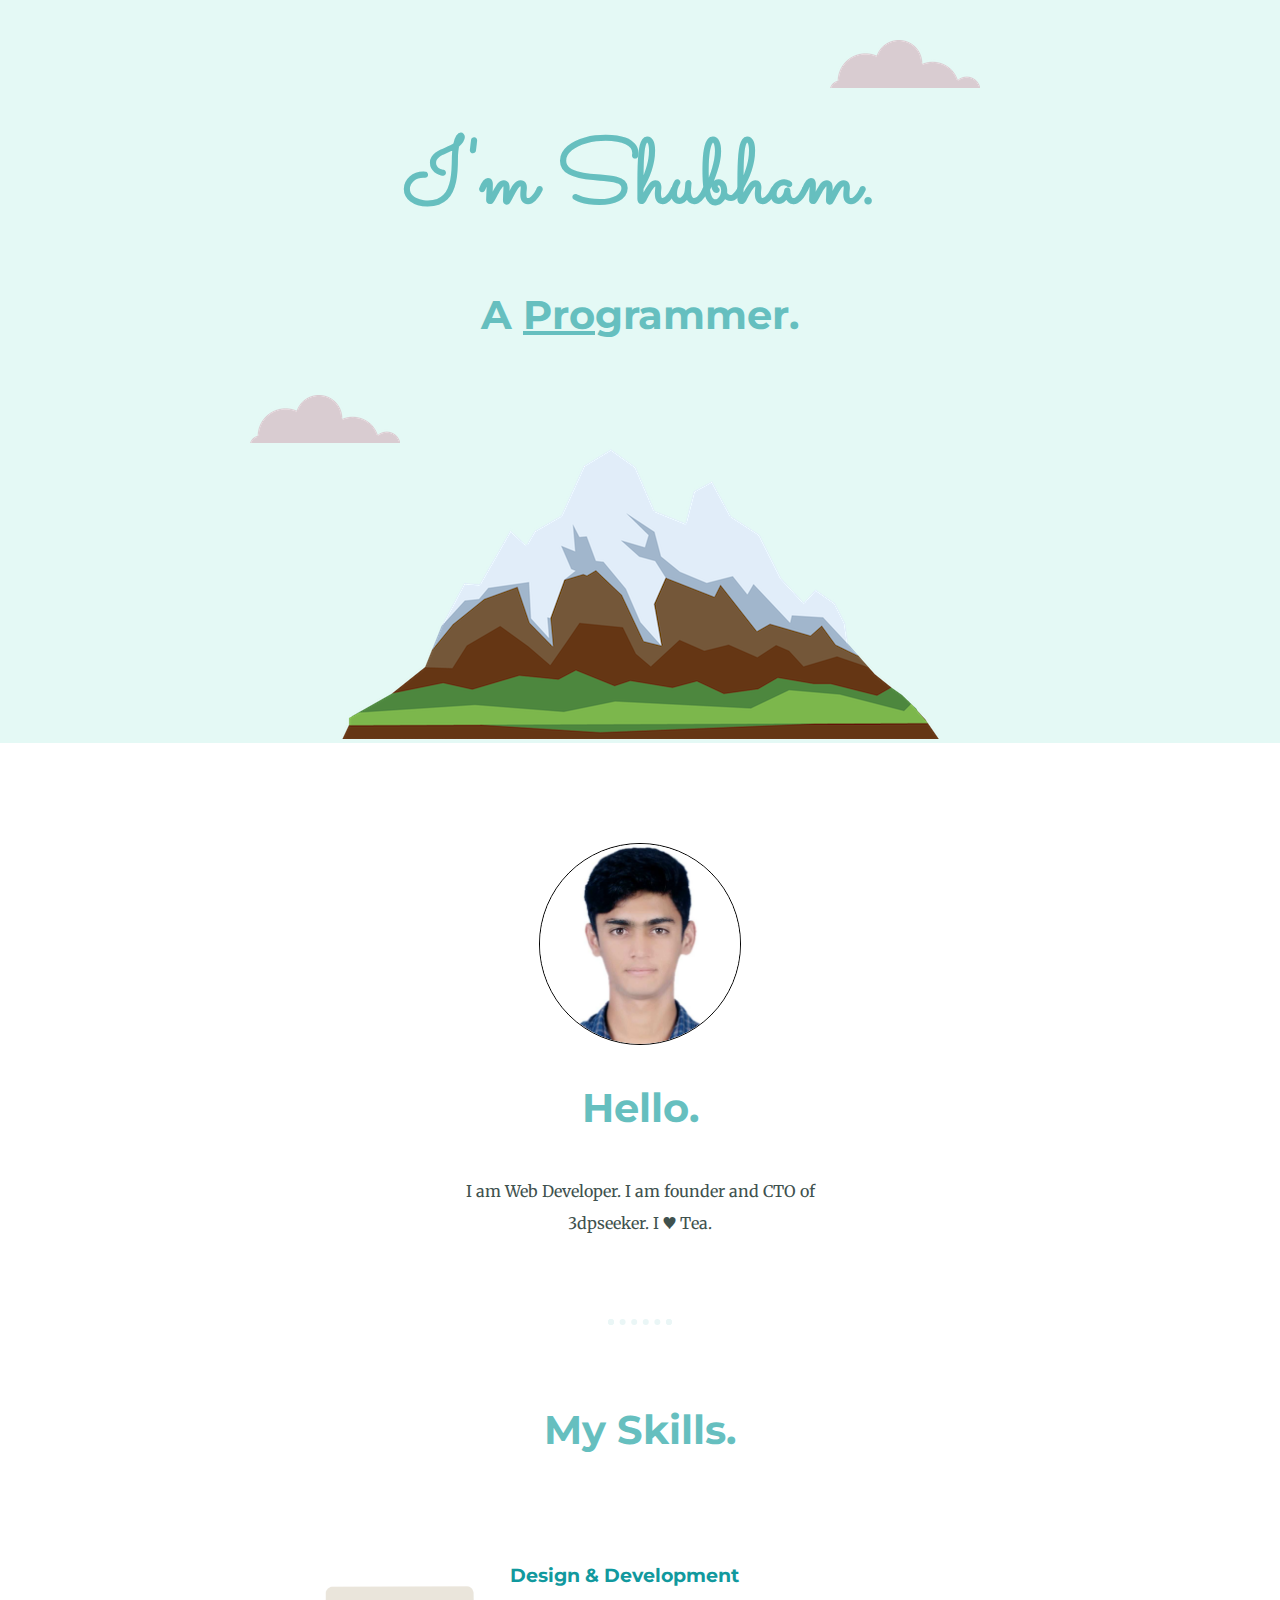
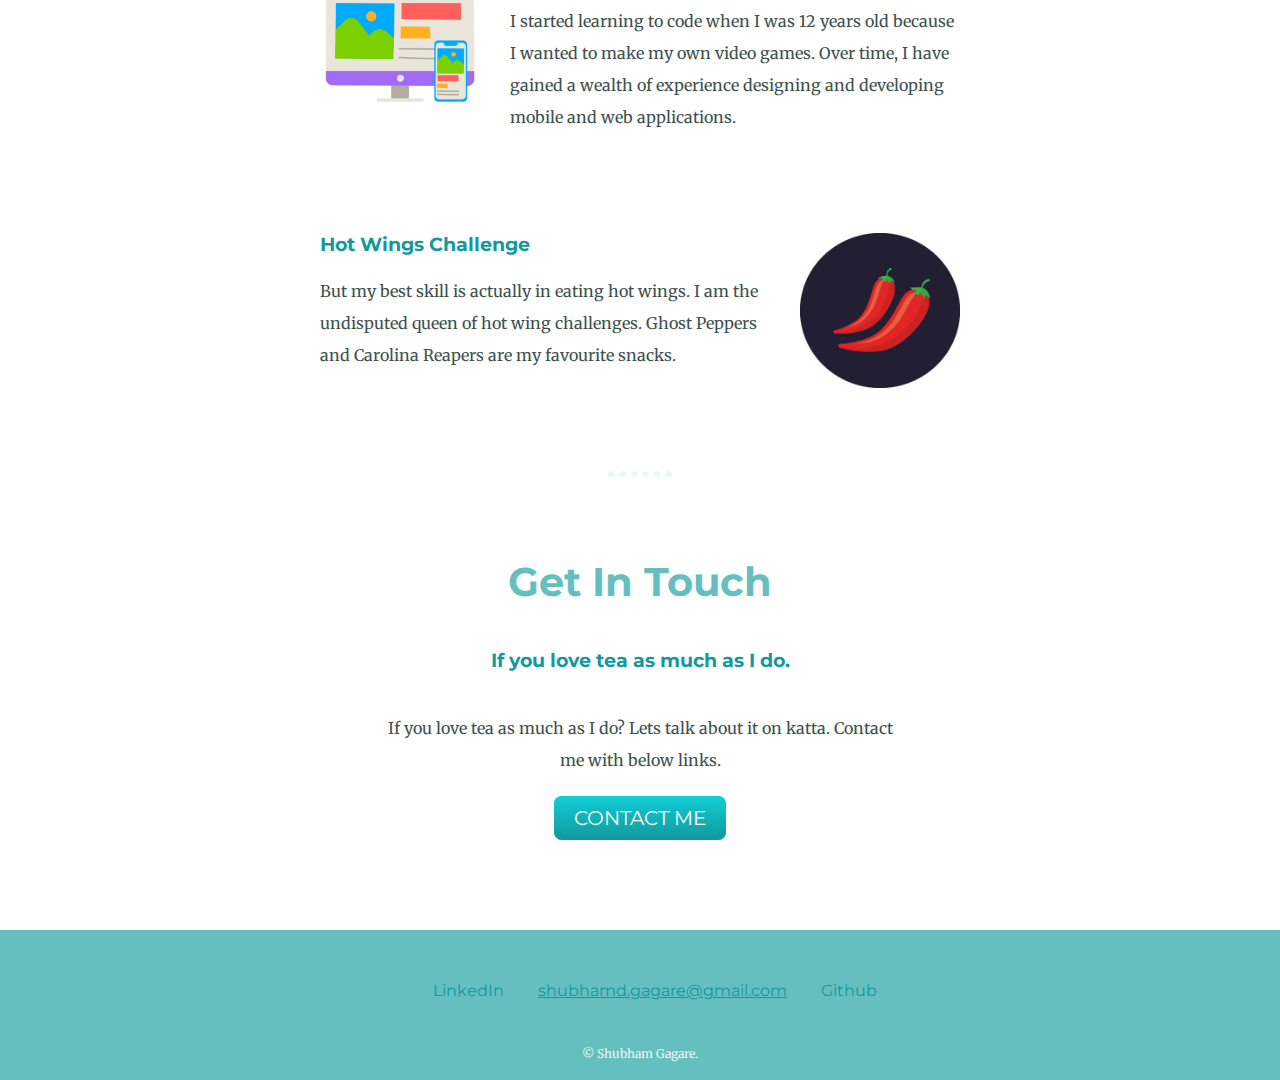
<file: index.html>
<!DOCTYPE html>
<html lang="en" dir="ltr">

<head>
  <meta charset="utf-8">
  <title>Shubham Gagare</title>
  <link rel="stylesheet" href="./styles.css">
  <link rel="icon" href="favicon.ico">
  <link rel="preconnect" href="https://fonts.googleapis.com">
  <link rel="preconnect" href="https://fonts.gstatic.com" crossorigin>
  <link href="https://fonts.googleapis.com/css2?family=Merriweather&family=Montserrat&family=Sacramento&display=swap" rel="stylesheet">

</head>

<body>

  <div class="top-container">
    <img class="top-cloud" src="./cloud.png" alt="cloud-img">
    <h1><b>I'm Shubham.</b></h1>
    <h2>A <span class="pro">Pro</span>grammer.</h2>
    <img class="bottom-cloud" src="./cloud.png" alt="cloud-img">
    <img src="./mountain.png" alt="mountain-img">
  </div>

  <div class="middle-container">
    <div class="profile">
      <img id="shubhamimg" height="200px" width="200px" src="./shubham-modified.png" alt="Shubham-Img">
      <h2>Hello.</h2>
      <p class="intro">I am Web Developer. I am founder and CTO of 3dpseeker. I ♥ Tea.</p>
    </div>
    <hr>
    <div class="skills">
      <h2>My Skills.</h2>
      <div class="skill-row">
        <img class="com_design" src="./design.png" alt="Computer Images">
        <h3>Design & Development</h3>
        <p>I started learning to code when I was 12 years old because I
          wanted to make my own video games. Over time, I have gained a
          wealth of experience designing and developing mobile and web
          applications.</p>
      </div>
      <div class="skill-row">
        <img class="chilli_design" src="./chillies.png" alt="chillies">
        <h3>Hot Wings Challenge</h3>
        <p>But my best skill is actually in eating hot wings. I am the undisputed queen of hot wing challenges. Ghost Peppers and Carolina Reapers are my favourite snacks.</p>
      </div>
    </div>
    <hr>
    <div class="contact-me">
      <h2>Get In Touch</h2>
      <h3>If you love tea as much as I do.</h3>
      <p class="contact-message" style="margin-bottom: 30px;">If you love tea as much as I do?  Lets talk about it on katta. Contact me with below links.</p>
      <a class="btn" href="mailto:shubhamd.gagare@gmail.com">CONTACT ME</a>
    </div>
  </div>


  <div class="bottom-container">

    <div class="foolink"></div>

    <a class="footer-link" href="https://www.linkedin.com/in/shubham-gagare-656b17163">LinkedIn</a>
    <u style="color: #11999E;"><a class="footer-link" href="mailto:shubhamd.gagare@gmail.com">shubhamd.gagare@gmail.com</a></u>
    <a class="footer-link" href="https://github.com/Shubhamdgagare/cv.git">Github</a>

    <div class="foolink1"></div>

    <p class="copyright">© Shubham Gagare.</p>

  </div>

</body>

</html>
</file>
<file: styles.css>
body {
  margin : 0;
  text-align: center;
  font-family: 'Merriweather', serif;
  color: #40514E;

}
p{
  line-height: 2;
}

h1{
  margin-top: 40px;
  font-size: 5.62rem;
  font-family: 'Sacramento', cursive;
  color: #66BFBF;
  font-weight: normal;
  line-height: 1;
}

h2{
  font-family: 'Montserrat', sans-serif;
  font-size: 2.5rem;
  color: #66BFBF;
  padding-bottom: 10px;
}

h3{
  font-family: 'Montserrat', sans-serif;
  color: #11999E;
}

a{
  font-family: 'Montserrat', sans-serif;
  text-decoration: none;
  color: #11999E;
}

hr{
  border : dotted #EAF6F6 6px;
  border-bottom: none;
  width: 4%;
  margin: 80px auto;
}

#shubhamimg{
  border-radius: 50%;
  border: 1px solid black;
}

.intro{
  width: 30%;
  margin: auto;
}

.top-container {
  background-color: #E4F9F5;
  position: relative;
  padding-top: 100px;
}

.middle-container {
  margin: 100px 0;
}
.bottom-container {
  margin-top: 30px;
  background-color: #66BFBF;
  height: 150px;

}

.skill-row{
  width: 50%;
  margin: 100px auto 100px auto;
  text-align: left;

}

.pro {
  text-decoration: underline;
}



.top-cloud {
  position: absolute;
  right: 300px;
  top: 40px;
}

.bottom-cloud {
  position: absolute;
  left: 250px;
  bottom: 300px;
}

.foolink{
  margin-top: 10px;
  height: 50px;
}

.foolink1{
  height: 30px;
}

.footer-link{
  color: #11999E;
  margin-left: 30px;
}

.com_design{
  width: 25%;
  float: left;
  margin-right: 30px;
}

.chilli_design{
  width: 25%;

  /* float is to wrap text around image */
  float: right;
  margin-left: 30px;
}

.contact-message{
  width: 40%;
  margin: 40px auto 60px;
}

.btn {
  background: #11cdd4;
  background-image: -webkit-linear-gradient(top, #11cdd4, #11999e);
  background-image: -moz-linear-gradient(top, #11cdd4, #11999e);
  background-image: -ms-linear-gradient(top, #11cdd4, #11999e);
  background-image: -o-linear-gradient(top, #11cdd4, #11999e);
  background-image: linear-gradient(to bottom, #11cdd4, #11999e);
  -webkit-border-radius: 8;
  -moz-border-radius: 8;
  border-radius: 8px;
  font-family: 'Montserrat', sans-serif;
  color: #ffffff;
  font-size: 20px;
  padding: 10px 20px 10px 20px;
  text-decoration: none;
}

.btn:hover {
  background: #30e3cb;
  background-image: -webkit-linear-gradient(top, #30e3cb, #2bc4ad);
  background-image: -moz-linear-gradient(top, #30e3cb, #2bc4ad);
  background-image: -ms-linear-gradient(top, #30e3cb, #2bc4ad);
  background-image: -o-linear-gradient(top, #30e3cb, #2bc4ad);
  background-image: linear-gradient(to bottom, #30e3cb, #2bc4ad);
  text-decoration: none;
}

.copyright{
  color: #EAF6F6;
  font-size: 0.75rem;
}
</file>
